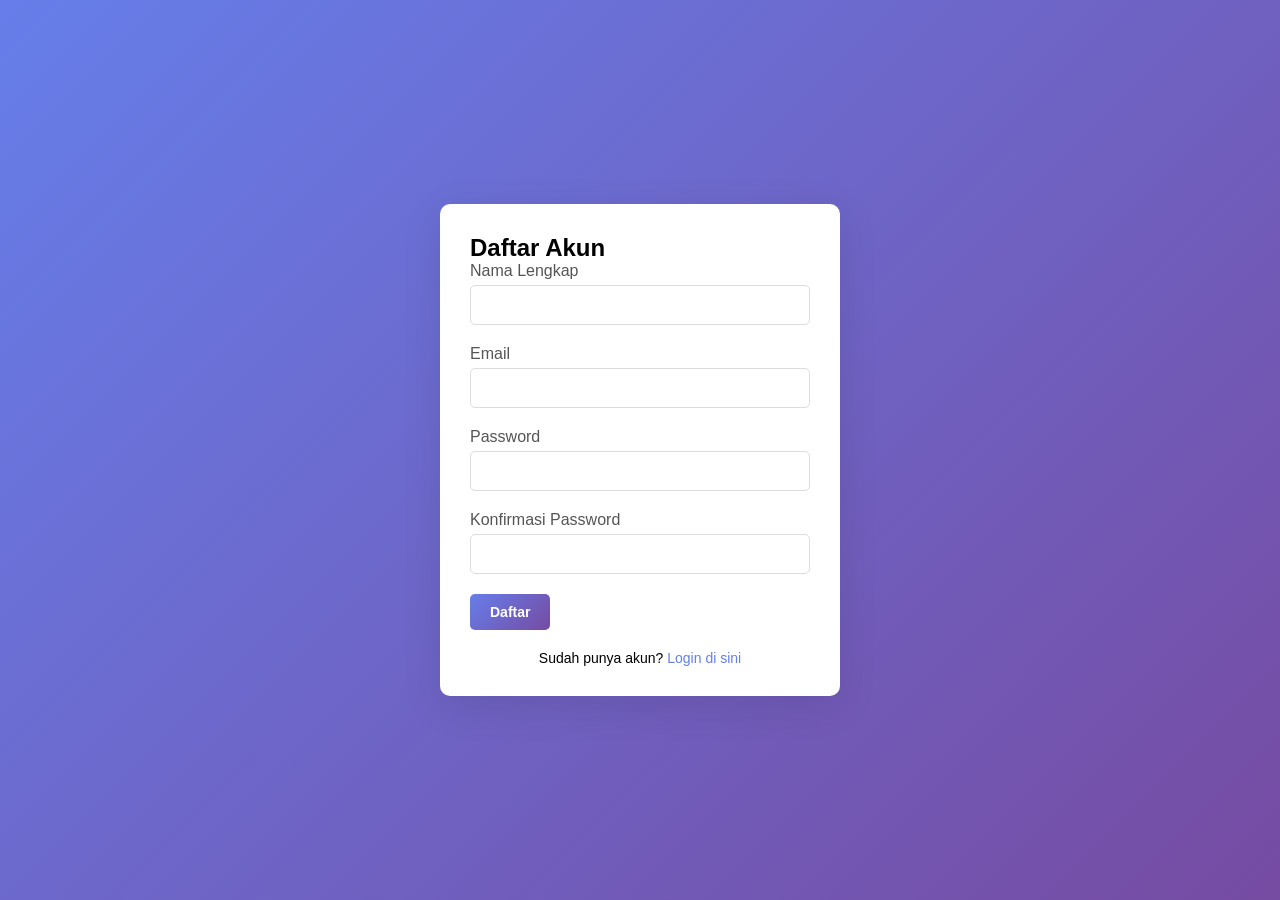
<file: index.html>
<!DOCTYPE html>
<html lang="en">
<head>
    <meta charset="UTF-8">
    <meta name="viewport" content="width=device-width, initial-scale=1.0">
    <title>Document</title>
    <link rel="stylesheet" href="style.css">
</head>
<body>
    <div class="container">
        <div class="card">
            <h2>Daftar Akun</h2>
            
            <form id="registerForm">
                <div class="form-group">
                    <label for="name">Nama Lengkap</label>
                    <input type="text" id="name" name="name" required>
                </div>

                <div class="form-group">
                    <label for="email">Email</label>
                    <input type="email" id="email" name="email" required>
                    <div id="emailError" class="inline-error"></div>
                </div>

                <div class="form-group">
                    <label for="password">Password</label>
                    <input type="password" id="password" name="password" required>
                </div>

                <div class="form-group">
                    <label for="confirmPassword">Konfirmasi Password</label>
                    <input type="password" id="confirmPassword" name="confirmPassword" required>
                </div>

                <button type="submit" class="btn btn-primary">Daftar</button>
            </form>

            <p class="link">
                Sudah punya akun? <a href="login.html">Login di sini</a>
            </p>
        </div>
    </div>

    <script src="script.js"></script>

</body>
</html>
</file>
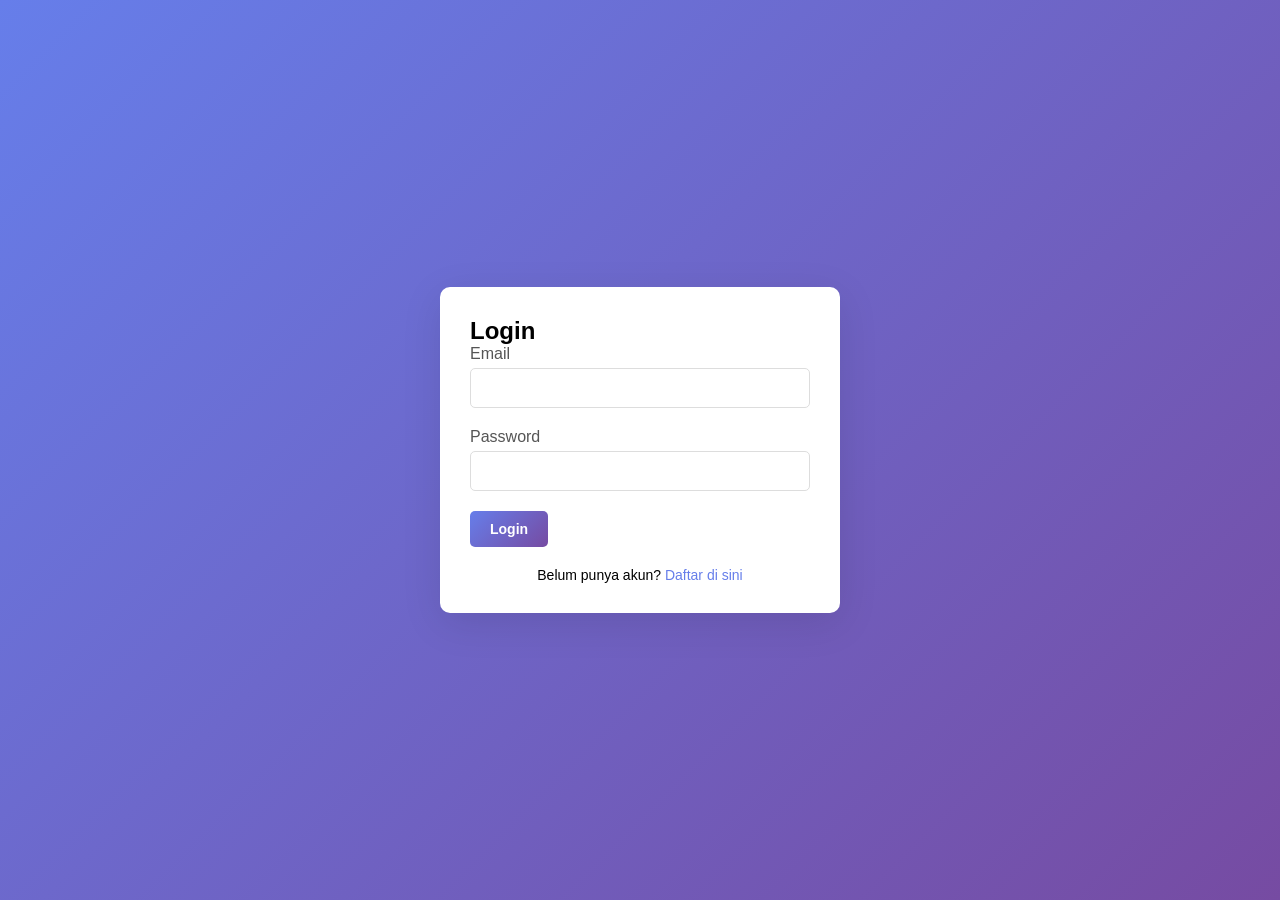
<file: login.html>
<!DOCTYPE html>
<html lang="en">

<head>
    <meta charset="UTF-8">
    <meta name="viewport" content="width=device-width, initial-scale=1.0">
    <title>Document</title>
    <link rel="stylesheet" href="style.css">
</head>

<body>
    <div class="container">
        <div class="card">
            <h2>Login</h2>

            <form id="loginForm">
                <div class="form-group">
                    <label for="email">Email</label>
                    <input type="email" id="email" name="email" required autocomplete="email">
                </div>

                <div class="form-group">
                    <label for="password">Password</label>
                    <input type="password" id="password" name="password" required autocomplete="current-password">
                </div>

                <div id="emailError" class="inline-error"></div>

                <button type="submit" class="btn btn-primary">Login</button>
            </form>

            <p class="link">
                Belum punya akun? <a href="index.html">Daftar di sini</a>
            </p>
        </div>
    </div>

    <script src="script.js"></script>
</body>

</html>
</file>
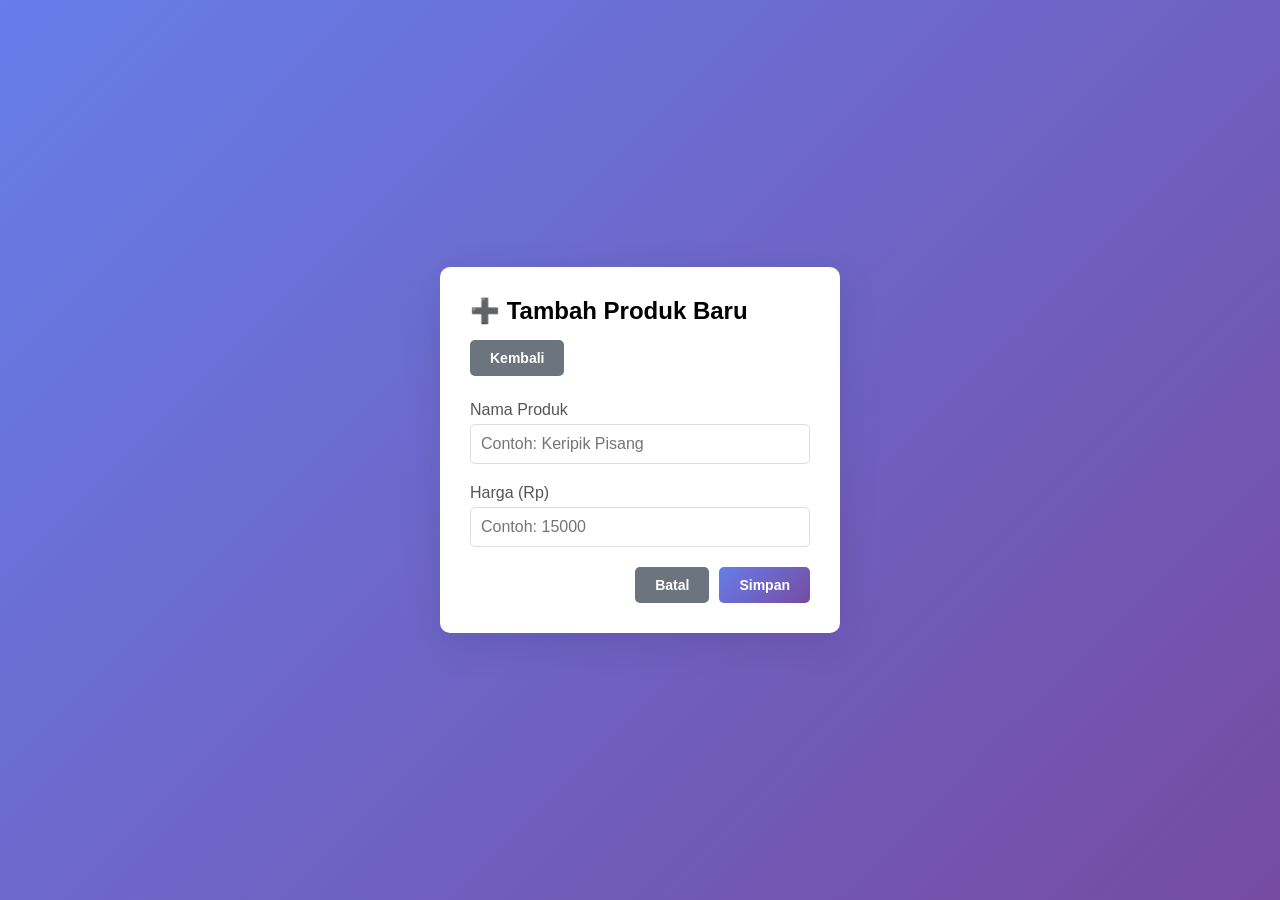
<file: new-product.html>
<!DOCTYPE html>
<html lang="en">
<head>
    <meta charset="UTF-8">
    <meta name="viewport" content="width=device-width, initial-scale=1.0">
    <title>Document</title>
    <link rel="stylesheet" href="style.css">
</head>
<body>
    <div class="container">
        <div class="card">
            <div class="header">
                <h2>➕ Tambah Produk Baru</h2>
                <button onclick="window.location.href='products.html'" class="btn btn-secondary">Kembali</button>
            </div>

            <form id="newProductForm">
                <div class="form-group">
                    <label for="name">Nama Produk</label>
                    <input type="text" id="name" name="name" required placeholder="Contoh: Keripik Pisang">
                    <div id="nameError" class="inline-error"></div>
                </div>

                <div class="form-group">
                    <label for="price">Harga (Rp)</label>
                    <input type="number" id="price" name="price" required min="1" placeholder="Contoh: 15000">
                    <div id="priceError" class="inline-error"></div>
                </div>

                <div class="modal-buttons">
                    <button type="button" onclick="window.location.href='products.html'" class="btn btn-secondary">Batal</button>
                    <button type="submit" class="btn btn-primary">Simpan</button>
                </div>
            </form>
        </div>
    </div>

    <script src="script.js"></script>
</body>
</html>
</file>
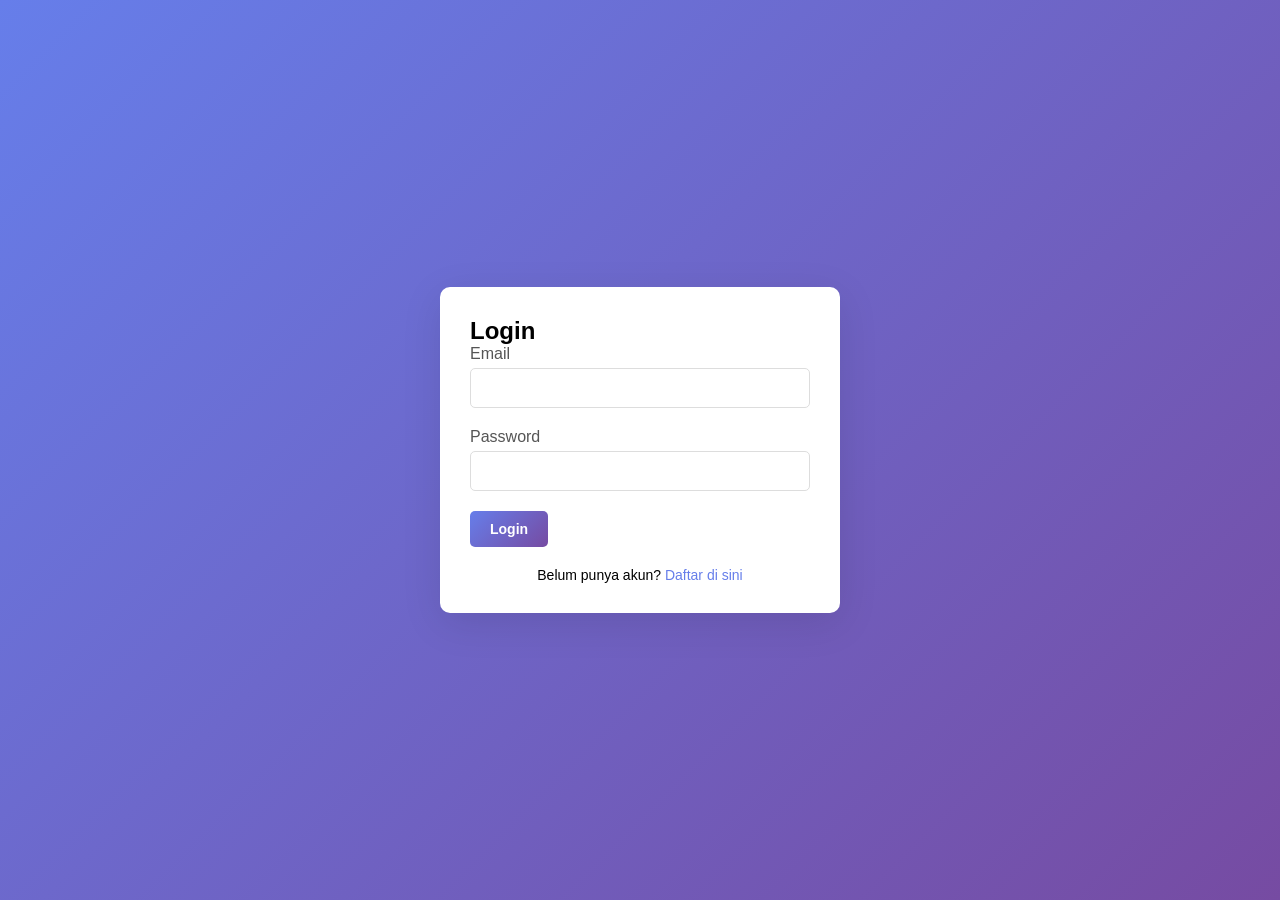
<file: products.html>
<!DOCTYPE html>
<html lang="en">
<head>
    <meta charset="UTF-8">
    <meta name="viewport" content="width=device-width, initial-scale=1.0">
    <title>Document</title>
    <link rel="stylesheet" href="style.css">
</head>
<body>
    <div class="container-products">
        <div class="card-products">
            <div class="header">
                <h1>📦 Daftar Produk</h1>
                <div class="header-buttons">
                    <button id="addProductBtn" class="btn btn-primary">+ Tambah Produk</button>
                    <button onclick="logout()" class="btn btn-danger">Logout</button>
                </div>
            </div>

            <!-- Search & Sort -->
            <div class="toolbar">
                <div class="search-wrapper">
                    <input type="text" id="searchInput" placeholder="🔍 Cari produk..." class="search-input">
                    <button id="clearSearchBtn" class="clear-search" style="display: none;">✕</button>
                </div>
                
                <div class="sort-wrapper">
                    <select id="sortBy" class="sort-select">
                        <option value="created_at">Sort by: Created At</option>
                        <option value="name">Sort by: Name</option>
                    </select>
                    <select id="sortOrder" class="sort-select">
                        <option value="desc">DESC (↓)</option>
                        <option value="asc">ASC (↑)</option>
                    </select>
                    <button id="searchBtn" class="btn btn-secondary">Cari</button>
                </div>
            </div>

            <!-- Loading Skeleton -->
            <div id="loadingSkeleton" class="loading-skeleton">
                <div class="skeleton-row"><div class="skeleton-cell"></div><div class="skeleton-cell"></div><div class="skeleton-cell"></div><div class="skeleton-cell"></div></div>
                <div class="skeleton-row"><div class="skeleton-cell"></div><div class="skeleton-cell"></div><div class="skeleton-cell"></div><div class="skeleton-cell"></div></div>
                <div class="skeleton-row"><div class="skeleton-cell"></div><div class="skeleton-cell"></div><div class="skeleton-cell"></div><div class="skeleton-cell"></div></div>
            </div>

            <!-- Empty State -->
            <div id="emptyState" class="empty-state" style="display: none;">
                <div class="empty-icon">📭</div>
                <p>Belum ada produk</p>
                <button id="emptyAddBtn" class="btn btn-primary">+ Tambah Produk Pertama</button>
            </div>

            <!-- No Result -->
            <div id="noResultState" class="empty-state" style="display: none;">
                <div class="empty-icon">🔍</div>
                <p>Tidak ada produk yang cocok dengan "<span id="searchKeyword"></span>"</p>
                <button id="clearSearchBtnResult" class="btn btn-secondary">Hapus Filter</button>
            </div>

            <!-- Table Products -->
            <div id="productsContainer" style="display: none;">
                <div class="table-responsive">
                    <table class="product-table">
                        <thead>
                            <tr>
                                <th class="sortable" data-sort="name">Nama Produk ↕️</th>
                                <th class="sortable" data-sort="price">Harga ↕️</th>
                                <th>Tanggal Dibuat</th>
                                <th>Aksi</th>
                            </tr>
                        </thead>
                        <tbody id="productsTableBody"></tbody>
                    </table>
                </div>
            </div>

            <!-- Pagination -->
            <div id="pagination" class="pagination" style="display: none;">
                <button id="prevPage" class="btn-pagination" disabled>◀ Prev</button>
                <div class="pagination-info">
                    <span id="pageInfo">Halaman 1</span>
                    <span class="total-data" id="totalData"></span>
                </div>
                <button id="nextPage" class="btn-pagination" disabled>Next ▶</button>
            </div>
        </div>
    </div>

    <!-- Edit Modal -->
    <div id="editModal" class="modal" style="display: none;">
        <div class="modal-content">
            <div class="modal-header">
                <h2>✏️ Edit Produk</h2>
                <span class="close-modal">&times;</span>
            </div>
            <form id="editProductForm">
                <input type="hidden" id="editProductId">
                <div class="form-group">
                    <label for="editName">Nama Produk</label>
                    <input type="text" id="editName" required>
                </div>
                <div class="form-group">
                    <label for="editPrice">Harga (Rp)</label>
                    <input type="number" id="editPrice" min="1" required>
                </div>
                <div id="editError" class="inline-error"></div>
                <div class="modal-buttons">
                    <button type="button" id="closeModalBtn" class="btn btn-secondary">Batal</button>
                    <button type="submit" class="btn btn-primary">Simpan</button>
                </div>
            </form>
        </div>
    </div>

    <script src="script.js"></script>
</body>
</html>
</file>
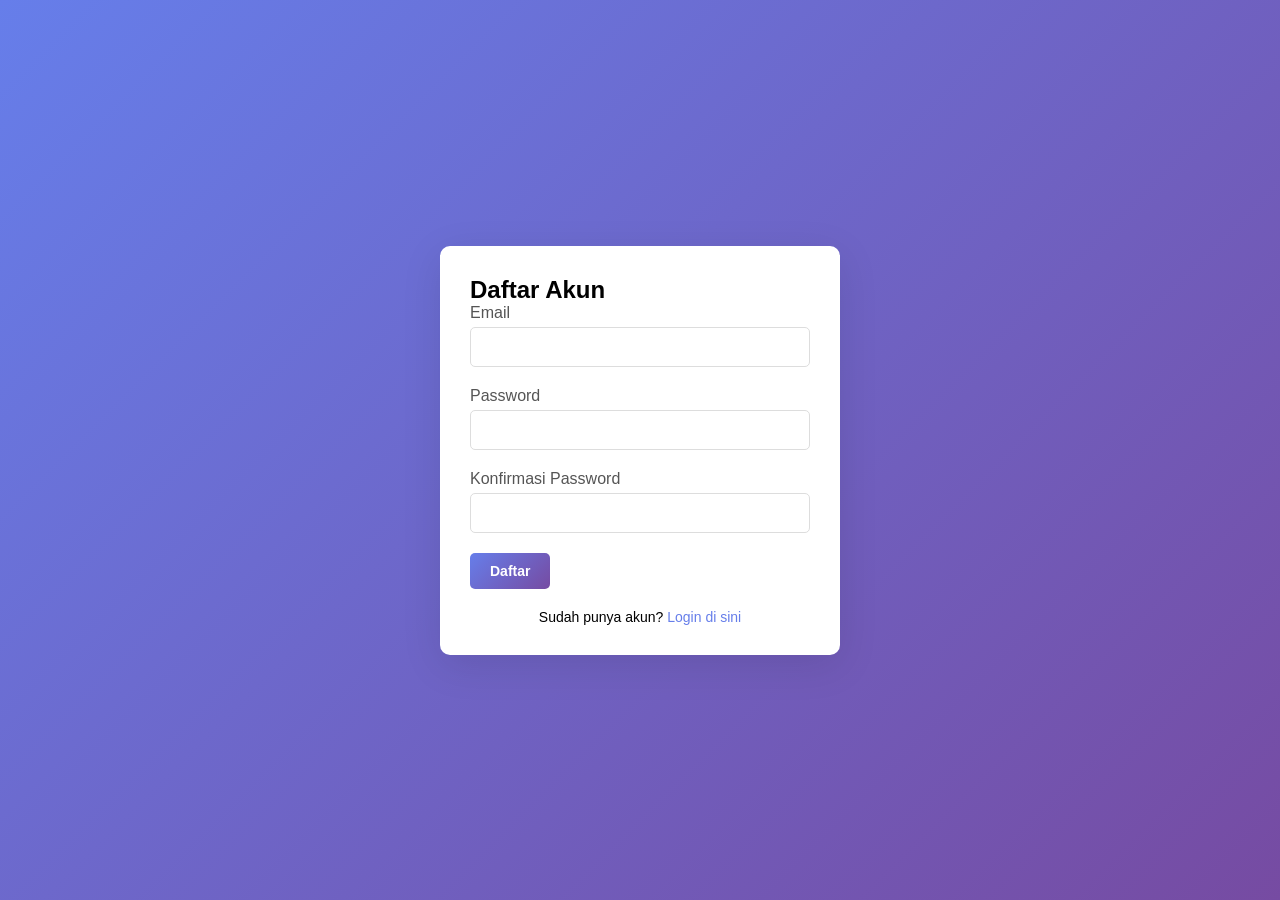
<file: regis.html>
<!DOCTYPE html>
<html lang="en">

<head>
    <meta charset="UTF-8">
    <meta name="viewport" content="width=device-width, initial-scale=1.0">
    <title>Document</title>
    <link rel="stylesheet" href="style.css">
</head>

<body>
    <script src="script.js"></script>
     <div class="container">
        <div class="card">
            <h2>Daftar Akun</h2>
            
            <!-- ⚠️ PASTIKAN ada id="registerForm" dan method GA usah ditulis -->
            <form id="registerForm">
                <div class="form-group">
                    <label for="email">Email</label>
                    <input type="email" id="email" name="email" required>
                    <div id="emailError" class="inline-error"></div>
                </div>

                <div class="form-group">
                    <label for="password">Password</label>
                    <input type="password" id="password" name="password" required>
                </div>

                <div class="form-group">
                    <label for="confirmPassword">Konfirmasi Password</label>
                    <input type="password" id="confirmPassword" name="confirmPassword" required>
                </div>

                <button type="submit" class="btn btn-primary">Daftar</button>
            </form>

            <div id="toastContainer"></div>

            <p class="link">
                Sudah punya akun? <a href="login.html">Login di sini</a>
            </p>
        </div>
    </div>

</body>

</html>
</file>
<file: style.css>
* {
    margin: 0;
    padding: 0;
    box-sizing: border-box;
}

body { font-family: 'Segoe UI', Tahoma, Geneva, Verdana, sans-serif; 
    background: linear-gradient(135deg, #667eea 0%, #764ba2 100%); 
    min-height: 100vh; 
    display: flex; 
    justify-content: center; 
    align-items: center; 
    padding: 20px; 
}

.container {
    width: 100%;
    max-width: 400px;
}


.container-products {
    width: 100%;
    max-width: 1200px;
    margin: 0 auto;
}

.card {
    background: white;
    border-radius: 10px;
    padding: 30px;
    box-shadow: 0 10px 40px rgba(0,0,0,0.1);
}

.card-products {
    background: white;
    border-radius: 10px;
    padding: 30px;
    box-shadow: 0 10px 40px rgba(0,0,0,0.1);
}


.header {
    display: flex;
    justify-content: space-between;
    align-items: center;
    margin-bottom: 25px;
    flex-wrap: wrap;
    gap: 15px;
}

.header-buttons {
    display: flex;
    gap: 10px;
}


.form-group {
    margin-bottom: 20px;
}

label {
    display: block;
    margin-bottom: 5px;
    color: #555;
    font-weight: 500;
}

input, select {
    width: 100%;
    padding: 10px;
    border: 1px solid #ddd;
    border-radius: 5px;
    font-size: 16px;
    transition: border-color 0.3s;
}

input:focus, select:focus {
    outline: none;
    border-color: #667eea;
}


.btn {
    padding: 10px 20px;
    border: none;
    border-radius: 5px;
    font-size: 14px;
    font-weight: 600;
    cursor: pointer;
    transition: transform 0.2s, opacity 0.2s;
}

.btn:hover {
    transform: translateY(-1px);
    opacity: 0.9;
}

.btn-primary {
    background: linear-gradient(135deg, #667eea 0%, #764ba2 100%);
    color: white;
}

.btn-secondary {
    background: #6c757d;
    color: white;
}

.btn-danger {
    background: #dc3545;
    color: white;
}


.toolbar {
    display: flex;
    justify-content: space-between;
    align-items: center;
    gap: 15px;
    margin-bottom: 5px;
    flex-wrap: wrap;
}

.search-wrapper {
    flex: 0 0 280px;  
    position: relative;
}

.sort-wrapper {
    display: flex;
    gap: 8px;
}

.search-input {
    width: 100%;
    padding: 8px 12px;
    font-size: 14px;
    border: 1px solid #ddd;
    border-radius: 6px;
}


.table-responsive {
    overflow-x: auto;
}

.product-table {
    width: 100%;
    border-collapse: collapse;
}

.product-table th,
.product-table td {
    padding: 12px 15px;
    text-align: left;
    border-bottom: 1px solid #eee;
}

.product-table th {
    background-color: #f8f9fa;
    font-weight: 600;
    color: #333;
}

.sortable {
    cursor: pointer;
    user-select: none;
}

.sortable:hover {
    background-color: #e9ecef;
}


.pagination {
    display: flex;
    justify-content: center;
    align-items: center;
    gap: 20px;
    margin-top: 25px;
    padding-top: 20px;
    border-top: 1px solid #eee;
}

.btn-pagination {
    padding: 8px 20px;
    border: 1px solid #ddd;
    background: white;
    border-radius: 6px;
    cursor: pointer;
    font-size: 14px;
}

.btn-pagination:hover:not(:disabled) {
    background: #667eea;
    color: white;
    border-color: #667eea;
}

.btn-pagination:disabled {
    opacity: 0.5;
    cursor: not-allowed;
}

.pagination-info {
    display: flex;
    gap: 10px;
    align-items: baseline;
}

.total-data {
    font-size: 12px;
    color: #999;
}


.loading-skeleton {
    padding: 20px;
}

.skeleton-row {
    display: flex;
    gap: 15px;
    margin-bottom: 15px;
}

.skeleton-cell {
    height: 40px;
    background: linear-gradient(90deg, #f0f0f0 25%, #e0e0e0 50%, #f0f0f0 75%);
    background-size: 200% 100%;
    animation: loading 1.5s infinite;
    border-radius: 6px;
    flex: 1;
}

@keyframes loading {
    0% { background-position: 200% 0; }
    100% { background-position: -200% 0; }
}


.empty-state {
    text-align: center;
    padding: 60px 20px;
}

.empty-icon {
    font-size: 64px;
    margin-bottom: 15px;
    opacity: 0.5;
}


.modal {
    position: fixed;
    top: 0;
    left: 0;
    width: 100%;
    height: 100%;
    background: rgba(0,0,0,0.5);
    display: flex;
    justify-content: center;
    align-items: center;
    z-index: 1000;
}

.modal-content {
    background: white;
    border-radius: 12px;
    width: 90%;
    max-width: 500px;
    max-height: 90vh;
    overflow-y: auto;
    padding: 25px;
}

.modal-header {
    display: flex;
    justify-content: space-between;
    align-items: center;
    margin-bottom: 20px;
}

.close-modal {
    font-size: 28px;
    cursor: pointer;
    color: #999;
}

.close-modal:hover {
    color: #333;
}

.modal-buttons {
    display: flex;
    gap: 10px;
    justify-content: flex-end;
    margin-top: 20px;
}


.inline-error {
    color: #dc3545;
    font-size: 13px;
    margin-top: 6px;
    display: none;
    background: #fee2e2;
    padding: 8px 12px;
    border-radius: 6px;
    border-left: 3px solid #dc3545;
}

.inline-error.show {
    display: block;
}


.toast {
    position: fixed;
    top: 20px;
    right: 20px;
    padding: 12px 20px;
    border-radius: 8px;
    color: white;
    font-size: 14px;
    font-weight: 500;
    z-index: 9999;
    animation: slideIn 0.3s ease;
    box-shadow: 0 4px 12px rgba(0,0,0,0.15);
}

.toast.success {
    background-color: #28a745;
}

.toast.error {
    background-color: #dc3545;
}

@keyframes slideIn {
    from {
        transform: translateX(100%);
        opacity: 0;
    }
    to {
        transform: translateX(0);
        opacity: 1;
    }
}


.link {
    text-align: center;
    margin-top: 20px;
    font-size: 14px;
}

.link a {
    color: #667eea;
    text-decoration: none;
}

.link a:hover {
    text-decoration: underline;
}


.btn-edit, .btn-delete {
    background: none;
    border: none;
    cursor: pointer;
    font-size: 18px;
    padding: 5px 8px;
    border-radius: 4px;
    transition: all 0.2s;
}

.btn-edit:hover {
    background: #e3f2fd;
}

.btn-delete:hover {
    background: #ffebee;
}


@media (max-width: 768px) {
    .product-table th,
    .product-table td {
        padding: 8px 10px;
        font-size: 12px;
    }
    
    .toolbar {
        flex-direction: column;
        align-items: stretch;
    }
    
    .sort-wrapper {
        justify-content: center;
    }
    
    .header {
        flex-direction: column;
        text-align: center;
    }
}


@media (max-width: 768px) {
    
    .container-products {
        padding: 10px;
        max-width: 100%;
    }
    
    .card-products {
        padding: 15px;
    }
    

    .header {
        flex-direction: column;
        text-align: center;
        gap: 10px;
        margin-bottom: 15px;
    }
    
    .header-buttons {
        width: 100%;
        justify-content: center;
    }
    

    .toolbar {
        flex-direction: column;
        gap: 8px;
        margin-bottom: 10px; 
    }
    
    .search-wrapper {
        width: 100%;
        max-width: 100%;
    }
    
    .search-input {
        width: 100%;
        padding: 8px 12px;
        font-size: 14px;
    }
    
    .sort-wrapper {
        width: 100%;
        justify-content: space-between;
        gap: 5px;
    }
    
    .sort-select {
        flex: 1;
        padding: 8px 10px;
        font-size: 12px;
    }
    
    .btn-secondary {
        padding: 8px 12px;
        font-size: 12px;
    }
    

    .table-responsive {
        overflow-x: auto;
        margin-top: 5px; 
    }
    
    .product-table {
        min-width: 500px;
    }
    
    .product-table th,
    .product-table td {
        padding: 8px 10px;
        font-size: 12px;
    }
    

    .btn-edit, .btn-delete {
        font-size: 14px;
        padding: 4px 6px;
    }
    

    .pagination {
        flex-direction: column;
        gap: 10px;
        margin-top: 15px;
    }
    
    .pagination-info {
        order: -1;
    }
    
    .btn-pagination {
        padding: 6px 15px;
        font-size: 12px;
    }
    

    .modal-content {
        width: 95%;
        padding: 15px;
        margin: 10px;
    }
    
    .modal-header h2 {
        font-size: 18px;
    }
    

    .empty-state {
        padding: 30px 15px;
    }
    
    .empty-icon {
        font-size: 48px;
    }
    

    .skeleton-cell {
        height: 35px;
    }
    

    .logout-btn {
        bottom: 10px;
        right: 10px;
        padding: 8px 15px;
        font-size: 12px;
    }
}


@media (max-width: 480px) {

    body {

        padding: 8px;
        align-items: flex-start;

    }

    .container-products {

        width: 100%;
        padding: 0;

    }

    .card-products {

        padding: 12px;
        border-radius: 8px;

    }

    .toolbar {

        margin-bottom: 6px !important;
        gap: 6px;

    }

    .table-responsive {

        margin-top: 0 !important;

    }

    .product-table {

        margin-top: 0 !important;

    }

    #productsContainer {

        margin-top: 0 !important;

    }

    .pagination {

        margin-top: 10px;
        padding-top: 10px;

    }

    .search-wrapper {
    flex: 0 0 0px;  
    position: relative;
}


}
</file>
